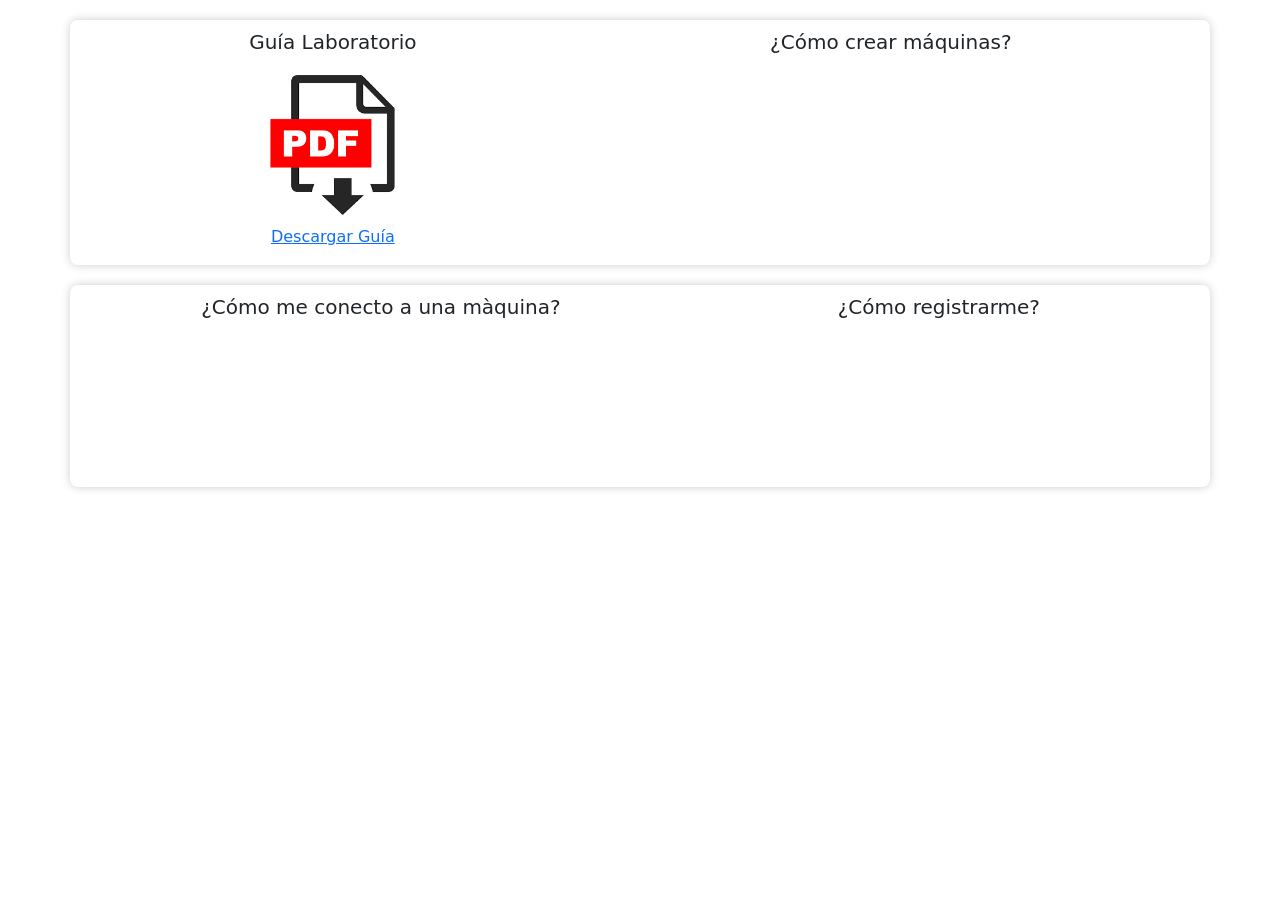
<file: templates/helpCenter.html>
<!DOCTYPE html>
<html>

<head>
    <meta charset="utf-8" />
    <meta name="viewport" content="width=device-width, initial-scale=1, shrink-to-fit=no" />
    <meta name="description" content="" />
    <meta name="author" content="" />
    <title>Ayuda</title>
    <!-- Favicon-->
    <link rel="icon" type="image/x-icon" href="/static/images/icon.png" />
    <!-- Bootstrap icons-->
    <link href="https://cdn.jsdelivr.net/npm/bootstrap-icons@1.4.1/font/bootstrap-icons.css" rel="stylesheet" />
    <!-- Core theme CSS (includes Bootstrap)-->
    <link href="/static/styles.css" rel="stylesheet" />             
</head>
<style>
    .container {
        display: flex;
        flex-wrap: wrap;
        justify-content: space-around;
        text-align: center;
        /*padding: 20px;*/
        border-radius: 8px;
        box-shadow: 0px 0px 10px rgba(0, 0, 0, 0.2);
    }

    .container div {

        
        /* Agrega un espacio interno de 20px en la parte inferior 
        padding: 10px 10px 20px 10px;margin: 10px;*/
        text-align: center;
    }


    h5 {
        white-space: nowrap;
        overflow: hidden;
        text-overflow: ellipsis;
        margin: 10px;
        height: 25px;
    }

    .file-icon {
        width: 125px;
        margin: 10px;
    }

    figcaption {
        display: block;
    }

    figure {
        text-align: center;
    }
</style>


<body>
    <div class="container" style="margin-top: 20px;">
        <div>
            <h5>Guía Laboratorio</h5>
            <a href="/static/Laboratorio.pdf" download="Laboratorio.pdf">
                <figure>
                    <img class="file-icon" src="/static/images/pdf-icon.png" alt="PDF Icon">
                    <figcaption>Descargar Guía</figcaption>
                </figure>
            </a>
        </div>
        <div>
            <h5>¿Cómo crear máquinas?</h5>
            <iframe src="https://www.youtube.com/embed/B1mbJzULvlg" frameborder="0" allowfullscreen></iframe>
        </div>        
    </div>
    <div class="container" style="margin-top: 20px;">
        <div>
            <h5>¿Cómo me conecto a una màquina?</h5>
            <iframe src="https://www.youtube.com/embed/cY3GZuLMA8U" frameborder="0" allowfullscreen></iframe>
        </div>
        <div>
            <h5>¿Cómo registrarme?</h5>
            <iframe src="https://www.youtube.com/embed/LKwU_rCD2dY" frameborder="0" allowfullscreen></iframe>
        </div>
    </div>
</body>


</html>
</file>
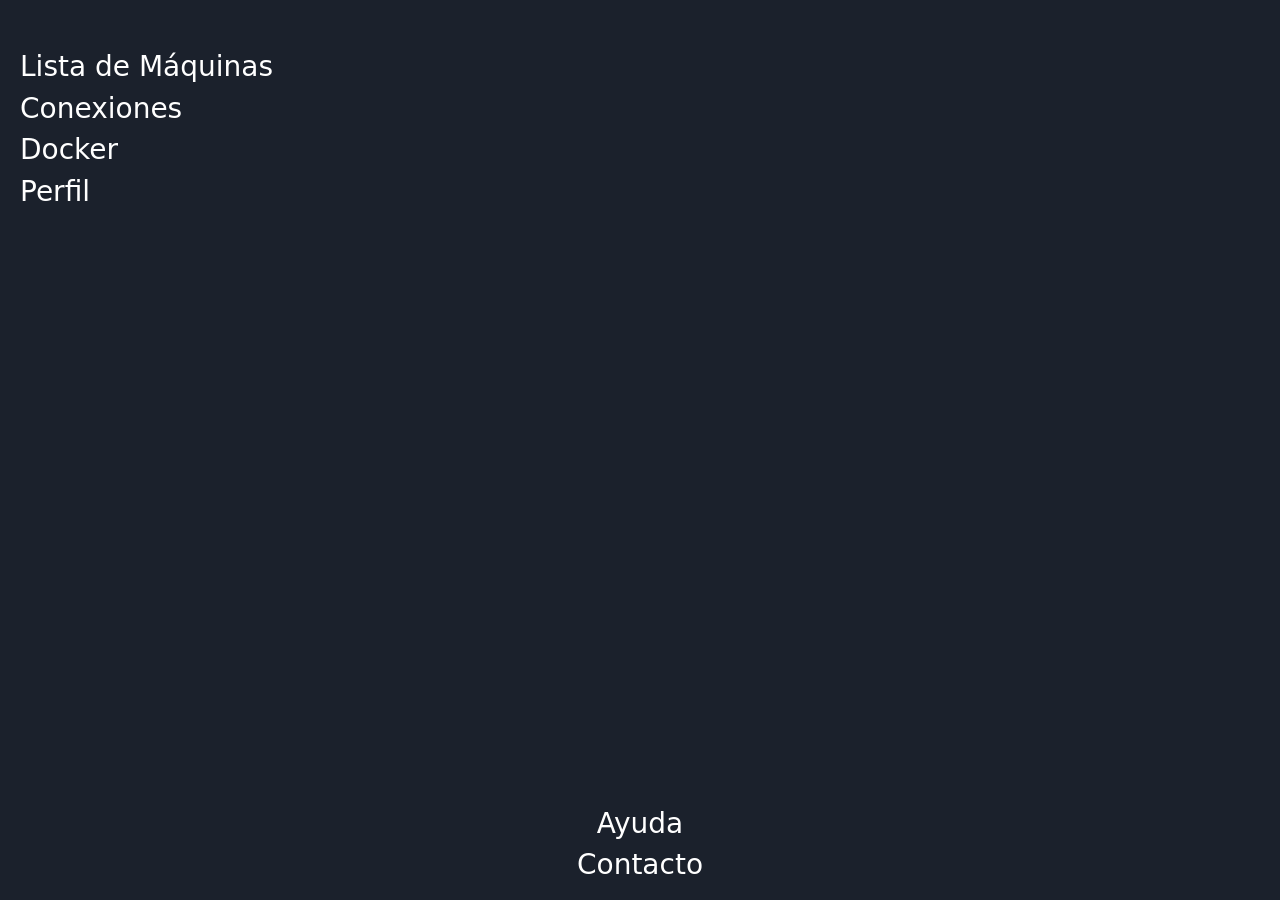
<file: templates/scrollmenu.html>
<!DOCTYPE html>
<html>
<head>
    <link rel="stylesheet" href="/static/bootstrap/css/bootstrap.min.css">
    <script src="/static/bootstrap/js/bootstrap.min.js"></script>
    <link rel="stylesheet" type="text/css" href="/static/styleSidebar.css">
</head>
<body style="background-color: #1b212cff;">
    <div class="sidebar">
        <div class="top-links">
            <h3 style="margin-top: 30px;"><a href="#" id="listaMaquinas" class="sidebar-link">Lista de Máquinas</a></h3>
            <h3><a href="#" id="conexiones" class="sidebar-link">Conexiones</a></h3>
            <div id="conexiones-section" style="display: none; margin-bottom: 20px;">
            </div>

            <div class="dropdown">
                <h3 id="Docker" class="sidebar-link">Docker</h3>
                <div class="dropdown-options">
                    <h5><a href="#" id="imagenes" class="sidebar-link" >Gestion de Imagenes</a></h5>
                    <h5><a href="#" id="contenedores" class="sidebar-link" >Gestion de contenedores</a></h5>
                </div>
            </div>

            <h3><a href="#" id="perfil" class="sidebar-link" >Perfil</a></h3>
            <h3><a href="#" id="dashboard" class="sidebar-link" >Dashboard</a></h3>
            <h3><a href="#" id="createHost" class="sidebar-link" >Crear Host</a></h3>
            <h3><a href="#" id="createDisk" class="sidebar-link" >Agregar Disco</a></h3>

        </div>
        <div class="bottom-link">
            <h3><a href="#" id="ayuda" class="sidebar-link">Ayuda</a></h3>
            <h3><a href="#" id="aboutUs" class="sidebar-link">Contacto</a></h3>
        </div>
    </div>
    
    <script>
        const listaMaquinasLink = document.getElementById("listaMaquinas");
        const conexionesLink = document.getElementById("conexiones");
        const gestionImagenes = document.getElementById("imagenes");
        const gestionConetendores = document.getElementById("contenedores");
        const perfilLink = document.getElementById("perfil");
        const dashboardLink = document.getElementById("dashboard");
        const createHostLink = document.getElementById("createHost");
        const createDiskLink = document.getElementById("createDisk");
        const aboutUsLink = document.getElementById("aboutUs");



        var userRole = "{{ .rol }}"; // Puedes obtener esto dinámicamente desde tu aplicación

        // Función para verificar el rol y mostrar/ocultar el enlace al dashboard
        function verificarRolYMostrarDashboard() {

            // Verifica el rol y muestra/oculta el enlace al dashboard
            if (userRole !== "Administrador") {
                dashboardLink.style.display = "none"; // Oculta el enlace
                createHostLink.style.display= "none"
                createDiskLink.style.display= "none"
            } else {
                dashboardLink.style.display = "block"; // Muestra el enlace
                createHostLink.style.display= "block"
                createDiskLink.style.display= "block"
            }
        }

        // Llama a la función cuando la página carga
        window.onload = verificarRolYMostrarDashboard;



        const ayudaLink = document.getElementById("ayuda");
        const conexionesSection = document.getElementById("conexiones-section");

        listaMaquinasLink.addEventListener("click", function (e) {
            e.preventDefault();
            bloquearConexiones();
            cambiarContenido('controlMachine');
        });

        conexionesLink.addEventListener("click", function (e) {
            e.preventDefault();
            mostrarConexiones();
        });

        perfilLink.addEventListener("click", function (e) {
            e.preventDefault();
            bloquearConexiones();
            cambiarContenido('profile');
        });

        gestionImagenes.addEventListener("click", function (e) {
            e.preventDefault();
            bloquearConexiones();
            cambiarContenido('imagenes');
        });

        gestionConetendores.addEventListener("click", function (e) {
            e.preventDefault();
            bloquearConexiones();
            cambiarContenido('contenedores');
        });

        dashboardLink.addEventListener("click", function (e) {
            e.preventDefault();
            bloquearConexiones();
            cambiarContenido('dashboard');
        });

        createHostLink.addEventListener("click", function (e) {
            e.preventDefault();
            bloquearConexiones();
            cambiarContenido('createHost');
        });

        createDiskLink.addEventListener("click", function (e) {
            e.preventDefault();
            bloquearConexiones();
            cambiarContenido('createDisk');
        });

        ayudaLink.addEventListener("click", function (e) {
            e.preventDefault();
            bloquearConexiones();
            cambiarContenido('helpCenter');
        });

        aboutUsLink.addEventListener("click", function (e) {
            e.preventDefault();
            bloquearConexiones();
            cambiarContenido('aboutUs');
        });

        function mostrarConexiones() {
            conexionesSection.style.display = "block";
        }

        function bloquearConexiones(){
            conexionesSection.style.display = "none";
        }

        function cambiarContenido(contenido) {
            fetch("/cambiar-contenido", {
                method: "POST",
                headers: {
                    "Content-Type": "application/json"
                },
                body: JSON.stringify({ contenido })
            })
            .then(response => response.json())
            .then(data => {
                // Cuando recibas la respuesta del servidor, actualiza el iframe.
                const iframeControlMachine = window.parent.document.getElementById("mainPageContent");
                iframeControlMachine.src = data.url;
            })
            .catch(error => {
                console.error("Error al cambiar el contenido:", error);
            });
        }

        const sidebarLinks = document.querySelectorAll(".sidebar-link");

        sidebarLinks.forEach(link => {
            link.addEventListener("click", function (e) {
                e.preventDefault();

                // Quitar la clase "active-link" de todos los enlaces
                sidebarLinks.forEach(link => link.classList.remove("active-link"));

                // Agregar la clase "active-link" al enlace seleccionado
                link.classList.add("active-link");

                // Tu código para cambiar el contenido aquí...
            });
        });

        function obtenerActualizaciones() {
        if (conexionesLink.classList.contains("active-link")) {
            fetch('/actualizaciones-maquinas')
                .then(response => response.json())
                .then(data => {
                    // Actualiza la lista de máquinas en el HTML
                    const listaMaquinas = document.getElementById("conexiones-section");
                    listaMaquinas.innerHTML = ''; // Limpia el contenido existente

                    data.forEach(maquina => {
                        if (maquina.Estado === 'Encendido') {
                            const item = document.createElement('li');
                            const link = document.createElement('a');
                            link.href = `http://${maquina.Ip}:4200`;
                            link.textContent = maquina.Nombre;
                            item.appendChild(link);
                            listaMaquinas.appendChild(item);

                            link.style.color = 'white';
                            link.style.textDecoration = 'none';

                            // Agregar un evento click para cambiar el contenido del iframe
                            link.addEventListener('click', function (event) {
                                event.preventDefault();
                                cambiarContenido(link.href);
                            });
                        }
                    });
                })
                .catch(error => {
                    console.error('Error al obtener actualizaciones de máquinas:', error);
                });
            }
        }

        // Llama a la función obtenerActualizaciones a intervalos regulares (por ejemplo, cada 1 segundos)
        setInterval(obtenerActualizaciones, 1000);
    </script>
</body>
</html>
</file>
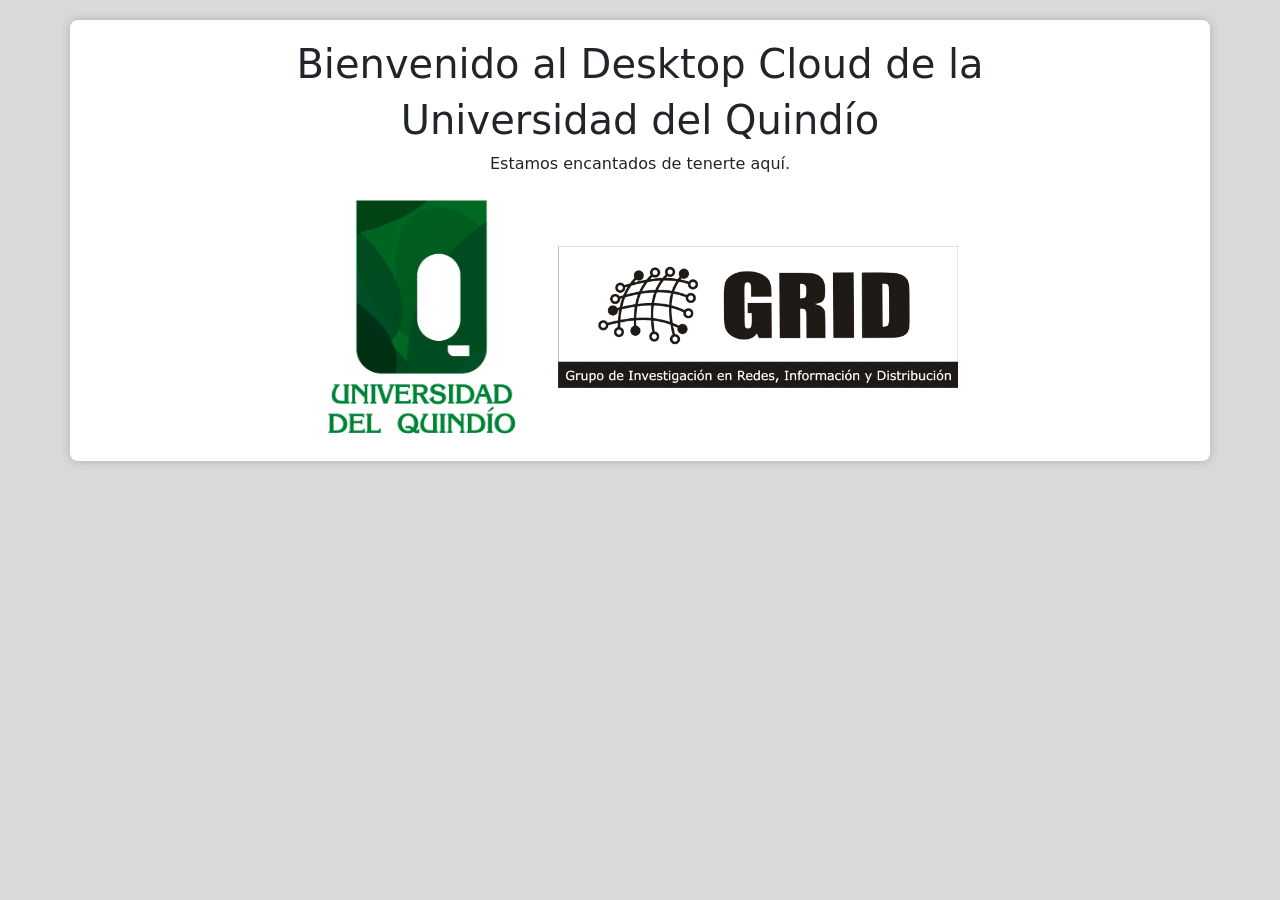
<file: templates/welcome.html>
<!DOCTYPE html>
<html>
<head>
    <link rel="stylesheet" href="/static/bootstrap/css/bootstrap.min.css">
    <script src="/static/bootstrap/js/bootstrap.min.js"></script>
</head>
<style>
        .container {
            text-align: center;
            background-color: #ffffff;
            padding: 20px;
            border-radius: 8px;
            box-shadow: 0px 0px 10px rgba(0, 0, 0, 0.2);
        }
</style>
<body style="background-color: #d9d9d9ff;">
    <div class="container" style="margin-top: 20px;">
        <h1>Bienvenido al Desktop Cloud de la</h1> 
        <h1> Universidad del Quindío</h1>
        <p>Estamos encantados de tenerte aquí.</p>
        <img src="/static/images/icon.png" style="width: 200px;">
        <img src="/static/images/grid.png" style="width: 400px;margin-left: 30px;">
    </div>
</body>
</html>
</file>
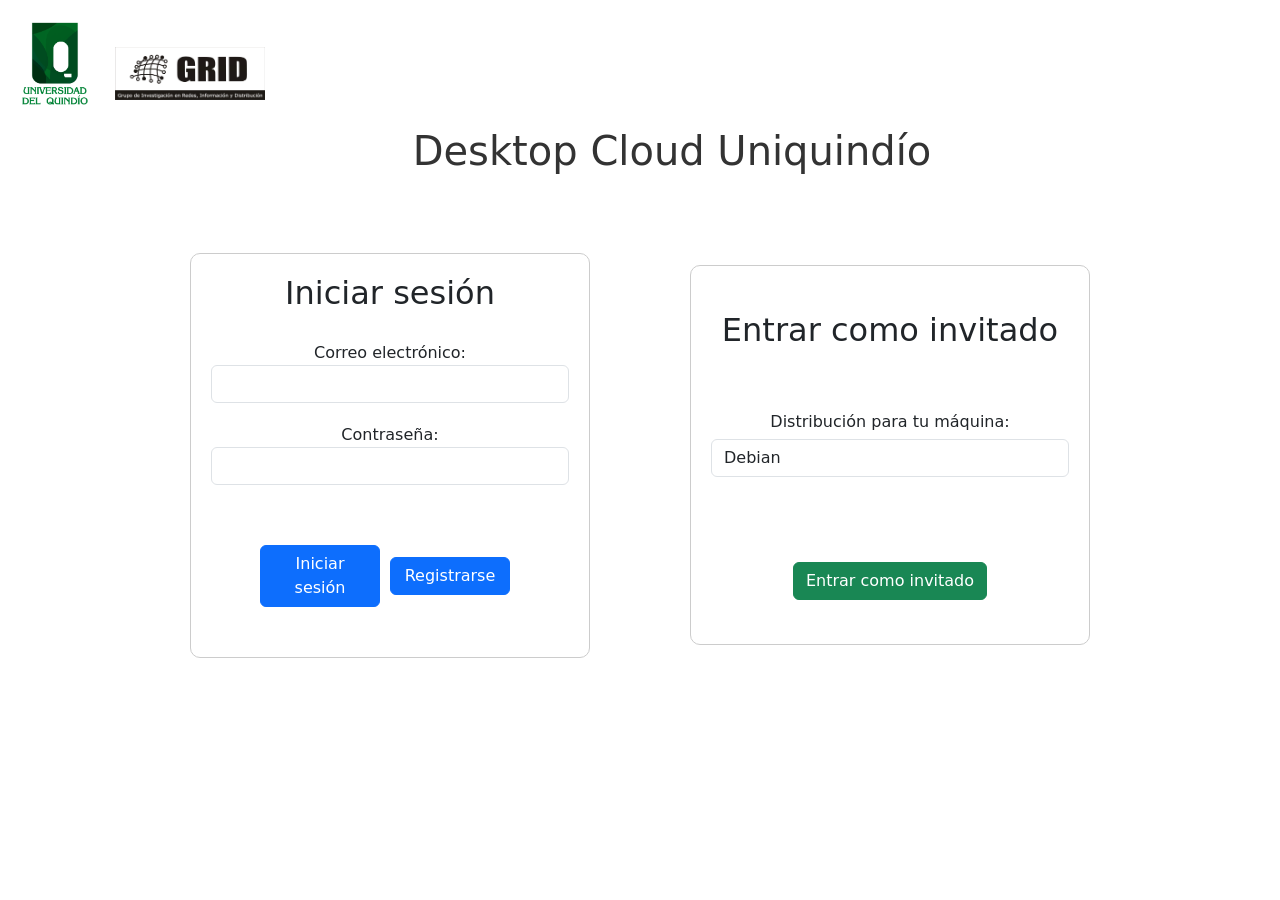
<file: templates/Anterior/login.html>
<!DOCTYPE html>
<html>

<head>
    <title>Iniciar sesión</title>
    <link rel="stylesheet" href="/static/bootstrap/css/bootstrap.min.css">
    <script src="/static/bootstrap/js/bootstrap.min.js"></script>
    <link rel="stylesheet" type="text/css" href="/static/style.css">
    <style>
        .center-content {
            display: flex;
            flex-direction: row;
            /* Ahora es una columna para poner las imágenes una debajo de la otra */
            align-items: center;
            text-align: center;
            /* Para centrar el contenido */
        }

        .header-container {
            display: flex;
            align-items: center;
            width: 100%;
            padding: 20px;
            /* Ajusta el espacio según sea necesario */

        }

        .image-container {
            display: block;
            justify-content: space-between;
            /* Para que las imágenes estén una al lado de la otra */
            align-items: center;
        }

        .icon-image,
        .grid-image {
            margin-right: 20px;
            /* Ajusta el margen entre las imágenes */
        }

        .login-container,
        .guest-login-container {
            margin: 50px;
            width: 400px;
        }

        .guest-login-container {
            text-align: center;
            height: 380px;
            display: grid;
        }

        .guest-login-form {
            display: grid;
            align-items: center;
        }

        #guest-login-btn {
    
            margin-top: 85px;
        }
    </style>
</head>

<body>
    <div class="header-container">
        <div class="image-container">
            <img class="icon-image" style="width: 70px;" src="/static/images/icon.png">
            <img class="grid-image" style="width: 150px;" src="/static/images/grid.png">
        </div>                
    </div>
    
    <div style="text-align: center;">
        <h1 style="margin-left: 5%;">Desktop Cloud Uniquindío</h1>        
    </div>

    <div class="container">
        <div class="center-content">
            <div class="login-container">
                <form method="post" action="/login">
                    <h2 class="centre-tittle">Iniciar sesión</h2>
                    <div class="form-group">
                        <label for="email">Correo electrónico:</label>
                        <input type="email" class="form-control" id="email" name="email" required>
                    </div>
                    <div class="form-group">
                        <label for="password">Contraseña:</label>
                        <input type="password" class="form-control" id="password" name="password" required>
                    </div>
                    <div class="centrar-botones">
                        <button type="submit" class="btn btn-primary" style="margin-top: 30px; width: 120px;">Iniciar
                            sesión</button>
                        <a href="/signin" class="btn btn-primary" style="width: 120px;">Registrarse</a>
                    </div>
                </form>
            </div>

            <div class="guest-login-container">
                <form id="guest-login-form" class="guest-login-form">
                    <h2 class="centre-tittle">Entrar como invitado</h2>
                    <div class="form-group">
                        <label for="osCreate" style="margin: 5px;">Distribución para tu máquina:</label>
                        <select class="form-control" id="osCreate" name="osCreate" required>
                            <option value="Debian">Debian</option>
                            <option value="Mint">Linux Mint</option>
                            <option value="Ubuntu">Ubuntu</option>
                        </select>
                        <button type="button" class="btn btn-success" id="guest-login-btn">Entrar como invitado</button>
                    </div>
                </form>
                <!-- Agrega aquí otras opciones según sea necesario -->
            </div>
        </div>
    </div>

    <script src="https://code.jquery.com/jquery-3.6.0.min.js"></script>
    <script>
        $(document).ready(function () {
            $("#guest-login-btn").on("click", function () {
                // Obtener el valor seleccionado del campo "osCreate"
                var distribucion = $("#osCreate").val();
    
                $.ajax({
                    type: "POST",
                    url: "/api/loginTemp",
                    data: { osCreate: distribucion }, // Incluir el valor en los datos de la solicitud
                    success: function (response) {
                        console.log("Inicio de sesión como invitado exitoso");
                        window.location.href = "/mainPage";
                    },
                    error: function (error) {
                        console.error("Error al iniciar sesión como invitado", error);
                    }
                });
            });
        });
    </script>
    
</body>

</html>
</file>
<file: static/styleSidebar.css>
.sidebar {
    background-color: #1b212cff;
    color: rgb(255, 255, 255);
    padding: 20px;
}

/* Estilos por defecto para los enlaces en la barra lateral */
.sidebar-link {
    color: white;           /* Texto en blanco por defecto */
    text-decoration: none;  /* Sin subrayado por defecto */
}

.bottom-link{
    position: fixed;
    bottom: 0;
    left: 0;
    width: 100%;
    color: #fff; /* Cambia el color de texto según tus preferencias */
    text-align: center;
    padding: 10px;
}

/* Estilos para los enlaces activos (cuando se hace clic) */
.sidebar-link.active-link {
    text-decoration: underline; /* Subrayado al hacer clic */
}

/* Agregar ">" al enlace activo */
.sidebar-link.active-link::before {
    content: "> ";
}

.dropdown {
    display: inline-block;
    position: relative;
  }
  
  
  #Docker:hover{
    text-decoration: underline; /* Subrayado al hacer clic */
  }
  
  .dropdown-options {
    display: none;
    position: absolute;
    overflow: auto;
    background-color: #1b212cff;
    border-radius:5px;
    box-shadow: 0px 0px 0px 0px rgb(255, 255, 255);
  }
  
  .dropdown:hover .dropdown-options {
    display: contents;
  }
  
  .dropdown-options a {
    display: block;
    color: white;
    padding: 5px;
    text-decoration: none;
    padding: 20px;
  }
  
  .dropdown-options a:hover {
    color: white;
    border-radius:5px;
  }
</file>
<file: static/style.css>
/* Estilo para el contenedor principal */

.container {
    display: flex;
    justify-content: center;
    /* Centra horizontalmente el contenido */
    align-items: center;
    /* Centra verticalmente el contenido */
}

/* Estilo para el contenedor de contenido centrado */
.center-content {
    display: flex;
    align-items: center;
    /* Centra el contenido verticalmente en el contenedor de contenido */
    padding: 20px;
    border-radius: 10px;
}

/* Estilos para la ventana emergente */
.ventana-emergente {
    display: none;
    /* Inicialmente oculta la ventana emergente */
    position: fixed;
    top: 50%;
    left: 50%;
    transform: translate(-50%, -50%);
    background-color: #fff;
    padding: 20px;
    border: 1px solid #ccc;
    box-shadow: 0 0 10px rgba(0, 0, 0, 0.2);
    z-index: 1000;
    /* Asegura que la ventana emergente esté por encima de otros elementos */
    max-width: 400px;
}

/* Estilo para el botón de cerrar */
.ventana-emergente button {
    background-color: #f44336;
    color: #fff;
    border: none;
    padding: 10px 20px;
    cursor: pointer;
    float: right;
    margin-top: 10px;
}

label {
    margin-top: 20px;
    margin-left: 10px;
    margin-right: 10px;
}

a {
    margin-top: 30px;
    margin-left: 10px;
    margin-right: 10px;
}

b {
    margin-left: 10px;
    margin-right: 10px;
}

.centrar-botones {
    display: flex;
    justify-content: center;
    align-items: center;
    justify-content: center;
    margin: 30px;
}

/* Estilos para el botón */
.button {
    margin-top: 30px;
    /* Espacio encima del botón */
}

.button-column {
    white-space: nowrap;
    display: flex;
}

.button-column button {
    margin-right: 5px;
}

/* Estilo para el formulario */
form {
    border: 1px solid #ccc;
    /* Borde del formulario */
    padding: 20px;
    /* Espaciado interno del formulario */
    border-radius: 10px;
    /* Borde redondeado */
}

/* Estilo para la imagen a la derecha */
.image-container {
    float: right;
    /* Posiciona a la derecha */
    width: 30%;
    /* Ancho de la imagen */
}

.centre-tittle {
    text-align: center;
}

.container-page {
    display: flex;
    /* Utiliza el modelo de caja flexible para distribuir el espacio verticalmente */
    height: 100vh;
    /* Establece la altura de la div al 100% del alto de la ventana del navegador */
}

iframe {
    height: 100%;
    /* Establece la altura de los iframes al 100% del contenedor padre (.container-page) */
}

/* Estilo para el contenido principal */
.content {
    margin: 30px;
}

/* Estilos para el contenido principal */
.content {
    padding: 20px;
}

h1,
p {
    color: #333;
}

table {
    border-collapse: separate;
    border-spacing: 10px;
    /* Ajusta el valor según tu preferencia */
}

th,
td {
    padding: 10px;
    /* Añade espacio interno en las celdas según tu preferencia */
}

.estado-apagado {
    color: #e06666ff;
}

.estado-encendido {
    color: #93c47dff;
}

#alert-container {
    position: fixed;
    top: 50%;
    left: 50%;
    transform: translate(-50%, -50%);
    display: none;
    z-index: 9999;
}

#alert-message {
    text-align: center;
    width: 300px;
    margin: 0 auto;
}

.image-container {
    display: flex;
    flex-direction: column;
    align-items: center;
}

.grid-image {
    align-self: center;
    margin-top: 20px;
}

.icon-image {
    align-self: center;
}

.host-matrix {
    display: flex; 
    flex-wrap: wrap; 
    justify-content: center;  
    gap: 15px;  
}
.host-button {
    padding: 20px;
    background-color: #007bff;
    color: rgb(8, 157, 211);
    border: none;
    cursor: pointer;
    text-align: center;

    border-radius: 5px; 
   

}
.host-button:hover {
    background-color: #0056b3;
}


.ventana-emergentehost {
    display: none; /* Inicialmente oculta la ventana emergente */
    position: fixed;
    top: 50%;
    left: 50%;
    transform: translate(-50%, -50%);
    background-color: #ba7909;
    padding: 20px;
    border: 1px solid #ccc;
    box-shadow: 0 0 10px rgba(0, 0, 0, 0.2);
    z-index: 1000; /* Asegura que la ventana emergente esté por encima de otros elementos */
    max-width: 1000px;
}
/* Estilos para el modal */
.modal-dialog {
    margin: auto;
}

.modal-content {
    padding: 20px;
}

.modal-body {
    text-align: left;
}
.container {
    display: flex;
    justify-content: center;
    align-items: center;
}
</file>
